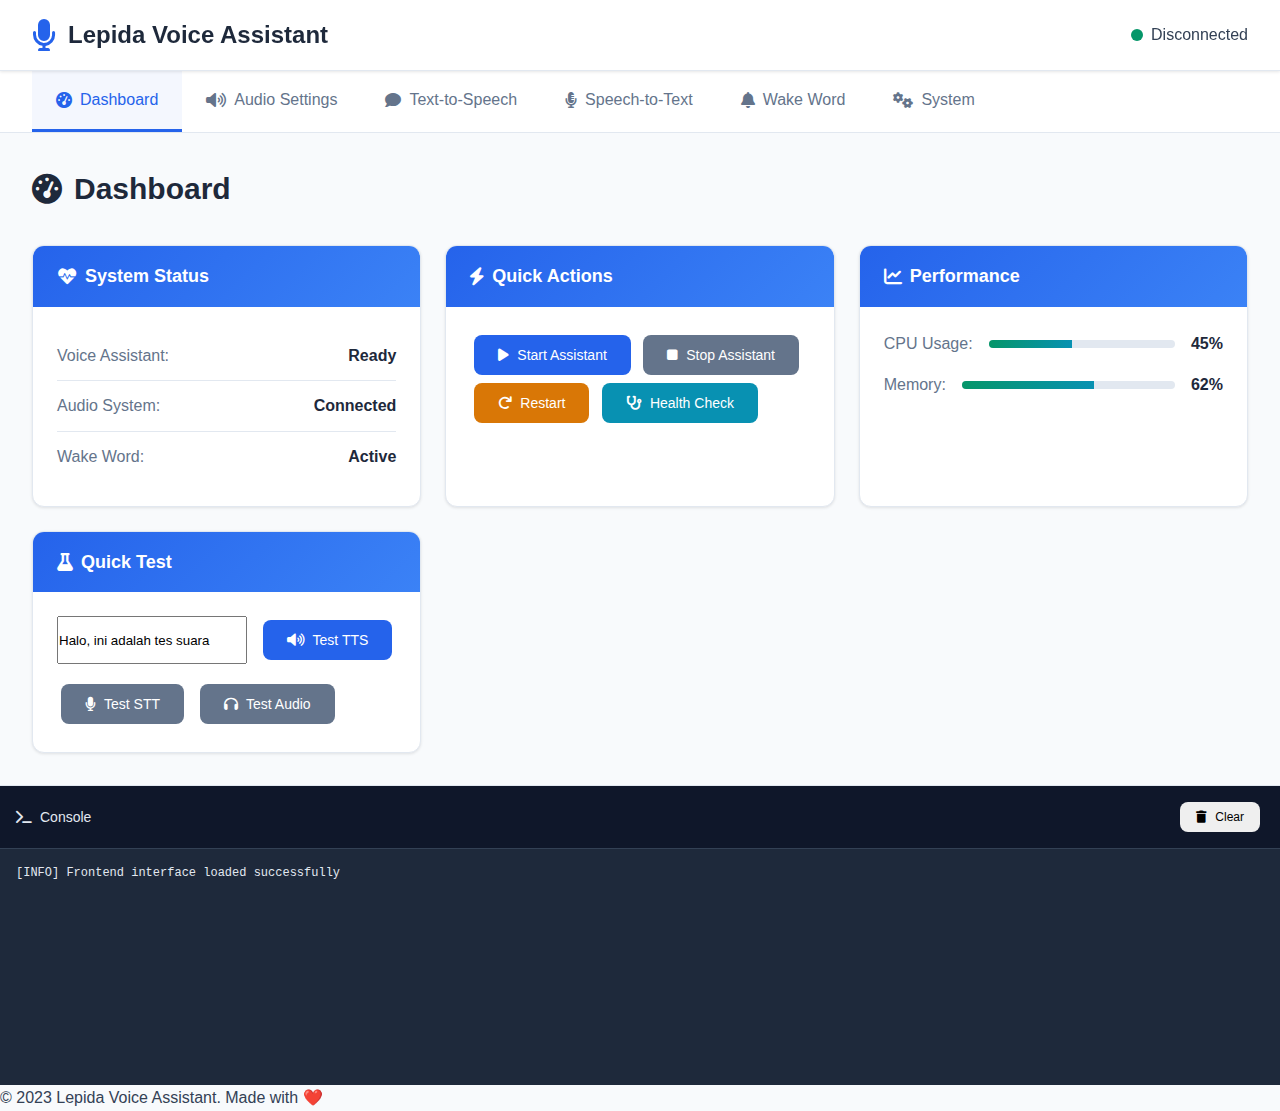
<file: frontend/index.html>
<!DOCTYPE html>
<html lang="en">
<head>
    <meta charset="UTF-8">
    <meta name="viewport" content="width=device-width, initial-scale=1.0">
    <title>Lepida Voice Assistant - Control Panel</title>
    <link href="https://cdnjs.cloudflare.com/ajax/libs/font-awesome/6.0.0/css/all.min.css" rel="stylesheet">
    <link href="static/css/style.css" rel="stylesheet">
</head>
<body>
    <div class="container">
        <!-- Header -->
        <header class="header">
            <div class="header-content">
                <div class="logo">
                    <i class="fas fa-microphone"></i>
                    <h1>Lepida Voice Assistant</h1>
                </div>
                <div class="status-indicator">
                    <span class="status-dot" id="statusDot"></span>
                    <span id="statusText">Disconnected</span>
                </div>
            </div>
        </header>

        <!-- Main Navigation -->
        <nav class="navigation">
            <ul class="nav-menu">
                <li><a href="#dashboard" class="nav-link active" data-section="dashboard">
                    <i class="fas fa-tachometer-alt"></i> Dashboard
                </a></li>
                <li><a href="#audio" class="nav-link" data-section="audio">
                    <i class="fas fa-volume-up"></i> Audio Settings
                </a></li>
                <li><a href="#tts" class="nav-link" data-section="tts">
                    <i class="fas fa-comment"></i> Text-to-Speech
                </a></li>
                <li><a href="#stt" class="nav-link" data-section="stt">
                    <i class="fas fa-microphone-alt"></i> Speech-to-Text
                </a></li>
                <li><a href="#wakeword" class="nav-link" data-section="wakeword">
                    <i class="fas fa-bell"></i> Wake Word
                </a></li>
                <li><a href="#system" class="nav-link" data-section="system">
                    <i class="fas fa-cogs"></i> System
                </a></li>
            </ul>
        </nav>

        <!-- Main Content -->
        <main class="main-content">
            <!-- Dashboard Section -->
            <section id="dashboard" class="content-section active">
                <h2><i class="fas fa-tachometer-alt"></i> Dashboard</h2>
                
                <div class="dashboard-grid">
                    <!-- System Status Card -->
                    <div class="card">
                        <div class="card-header">
                            <h3><i class="fas fa-heartbeat"></i> System Status</h3>
                        </div>
                        <div class="card-content">
                            <div class="status-item">
                                <span class="label">Voice Assistant:</span>
                                <span class="value" id="assistantStatus">Ready</span>
                            </div>
                            <div class="status-item">
                                <span class="label">Audio System:</span>
                                <span class="value" id="audioStatus">Connected</span>
                            </div>
                            <div class="status-item">
                                <span class="label">Wake Word:</span>
                                <span class="value" id="wakewordStatus">Active</span>
                            </div>
                        </div>
                    </div>

                    <!-- Quick Actions Card -->
                    <div class="card">
                        <div class="card-header">
                            <h3><i class="fas fa-bolt"></i> Quick Actions</h3>
                        </div>
                        <div class="card-content">
                            <button class="btn btn-primary" onclick="startAssistant()">
                                <i class="fas fa-play"></i> Start Assistant
                            </button>
                            <button class="btn btn-secondary" onclick="stopAssistant()">
                                <i class="fas fa-stop"></i> Stop Assistant
                            </button>
                            <button class="btn btn-warning" onclick="restartAssistant()">
                                <i class="fas fa-redo"></i> Restart
                            </button>
                            <button class="btn btn-info" onclick="runHealthCheck()">
                                <i class="fas fa-stethoscope"></i> Health Check
                            </button>
                        </div>
                    </div>

                    <!-- Performance Monitor Card -->
                    <div class="card">
                        <div class="card-header">
                            <h3><i class="fas fa-chart-line"></i> Performance</h3>
                        </div>
                        <div class="card-content">
                            <div class="performance-item">
                                <span class="label">CPU Usage:</span>
                                <div class="progress-bar">
                                    <div class="progress-fill" id="cpuUsage" style="width: 45%"></div>
                                </div>
                                <span class="value">45%</span>
                            </div>
                            <div class="performance-item">
                                <span class="label">Memory:</span>
                                <div class="progress-bar">
                                    <div class="progress-fill" id="memoryUsage" style="width: 62%"></div>
                                </div>
                                <span class="value">62%</span>
                            </div>
                        </div>
                    </div>

                    <!-- Test Panel Card -->
                    <div class="card">
                        <div class="card-header">
                            <h3><i class="fas fa-flask"></i> Quick Test</h3>
                        </div>
                        <div class="card-content">
                            <div class="test-input-group">
                                <input type="text" id="testText" placeholder="Enter text to test TTS..." 
                                       value="Halo, ini adalah tes suara">
                                <button class="btn btn-primary" onclick="testTTS()">
                                    <i class="fas fa-volume-up"></i> Test TTS
                                </button>
                            </div>
                            <div class="test-buttons">
                                <button class="btn btn-secondary" onclick="testSTT()">
                                    <i class="fas fa-microphone"></i> Test STT
                                </button>
                                <button class="btn btn-secondary" onclick="testAudio()">
                                    <i class="fas fa-headphones"></i> Test Audio
                                </button>
                            </div>
                        </div>
                    </div>
                </div>
            </section>

            <!-- Audio Settings Section -->
            <section id="audio" class="content-section">
                <h2><i class="fas fa-volume-up"></i> Audio Settings</h2>
                
                <div class="settings-grid">
                    <div class="card">
                        <div class="card-header">
                            <h3><i class="fas fa-microphone"></i> Input Settings</h3>
                        </div>
                        <div class="card-content">
                            <div class="form-group">
                                <label for="inputDevice">Input Device:</label>
                                <select id="inputDevice" class="form-select">
                                    <option value="auto">Auto Detect</option>
                                </select>
                            </div>
                            <div class="form-group">
                                <label for="sampleRate">Sample Rate:</label>
                                <select id="sampleRate" class="form-select">
                                    <option value="16000">16000 Hz</option>
                                    <option value="22050">22050 Hz</option>
                                    <option value="44100">44100 Hz</option>
                                </select>
                            </div>
                            <div class="form-group">
                                <label for="channels">Channels:</label>
                                <select id="channels" class="form-select">
                                    <option value="1">Mono</option>
                                    <option value="2">Stereo</option>
                                </select>
                            </div>
                        </div>
                    </div>

                    <div class="card">
                        <div class="card-header">
                            <h3><i class="fas fa-speaker"></i> Output Settings</h3>
                        </div>
                        <div class="card-content">
                            <div class="form-group">
                                <label for="outputDevice">Output Device:</label>
                                <select id="outputDevice" class="form-select">
                                    <option value="auto">Auto Detect</option>
                                </select>
                            </div>
                            <div class="form-group">
                                <label for="volume">Volume:</label>
                                <input type="range" id="volume" min="0" max="100" value="70" class="form-range">
                                <span class="range-value">70%</span>
                            </div>
                        </div>
                    </div>

                    <div class="card">
                        <div class="card-header">
                            <h3><i class="fas fa-equalizer"></i> Audio Processing</h3>
                        </div>
                        <div class="card-content">
                            <div class="form-group">
                                <label for="noiseReduction">Noise Reduction:</label>
                                <input type="checkbox" id="noiseReduction" checked>
                            </div>
                            <div class="form-group">
                                <label for="echoCancellation">Echo Cancellation:</label>
                                <input type="checkbox" id="echoCancellation" checked>
                            </div>
                            <div class="form-group">
                                <label for="ambientNoise">Ambient Noise Duration:</label>
                                <input type="range" id="ambientNoise" min="0.5" max="3" step="0.1" value="1.0" class="form-range">
                                <span class="range-value">1.0s</span>
                            </div>
                        </div>
                    </div>
                </div>
            </section>

            <!-- TTS Settings Section -->
            <section id="tts" class="content-section">
                <h2><i class="fas fa-comment"></i> Text-to-Speech Settings</h2>
                
                <div class="settings-grid">
                    <div class="card">
                        <div class="card-header">
                            <h3><i class="fas fa-cog"></i> TTS Engine</h3>
                        </div>
                        <div class="card-content">
                            <div class="form-group">
                                <label for="ttsEngine">Primary Engine:</label>
                                <select id="ttsEngine" class="form-select">
                                    <option value="mms_tts">MMS TTS (Facebook)</option>
                                    <option value="coqui_tts">Coqui TTS</option>
                                    <option value="piper_tts">Piper TTS</option>
                                </select>
                            </div>
                            <div class="form-group">
                                <label for="ttsLanguage">Language:</label>
                                <select id="ttsLanguage" class="form-select">
                                    <option value="id">Indonesian</option>
                                    <option value="en">English</option>
                                </select>
                            </div>
                            <div class="form-group">
                                <label for="ttsModel">Voice Model:</label>
                                <select id="ttsModel" class="form-select">
                                    <option value="facebook/mms-tts-ind">Indonesian MMS</option>
                                </select>
                            </div>
                        </div>
                    </div>

                    <div class="card">
                        <div class="card-header">
                            <h3><i class="fas fa-sliders-h"></i> Voice Settings</h3>
                        </div>
                        <div class="card-content">
                            <div class="form-group">
                                <label for="speechRate">Speech Rate:</label>
                                <input type="range" id="speechRate" min="0.5" max="2.0" step="0.1" value="1.0" class="form-range">
                                <span class="range-value">1.0x</span>
                            </div>
                            <div class="form-group">
                                <label for="pitch">Pitch:</label>
                                <input type="range" id="pitch" min="0.5" max="2.0" step="0.1" value="1.0" class="form-range">
                                <span class="range-value">1.0x</span>
                            </div>
                        </div>
                    </div>

                    <div class="card">
                        <div class="card-header">
                            <h3><i class="fas fa-test-tube"></i> TTS Test</h3>
                        </div>
                        <div class="card-content">
                            <div class="form-group">
                                <label for="ttsTestText">Test Text:</label>
                                <textarea id="ttsTestText" rows="3" class="form-textarea" 
                                         placeholder="Enter text to test TTS...">Selamat datang di Lepida Voice Assistant. Sistem text-to-speech bekerja dengan baik.</textarea>
                            </div>
                            <button class="btn btn-primary" onclick="testTTSFull()">
                                <i class="fas fa-play"></i> Test Speech
                            </button>
                        </div>
                    </div>
                </div>
            </section>

            <!-- STT Settings Section -->
            <section id="stt" class="content-section">
                <h2><i class="fas fa-microphone-alt"></i> Speech-to-Text Settings</h2>
                
                <div class="settings-grid">
                    <div class="card">
                        <div class="card-header">
                            <h3><i class="fas fa-cog"></i> STT Engine</h3>
                        </div>
                        <div class="card-content">
                            <div class="form-group">
                                <label for="sttEngine">Primary Engine:</label>
                                <select id="sttEngine" class="form-select">
                                    <option value="whisper_cpp">Whisper.cpp</option>
                                    <option value="google_stt">Google STT</option>
                                </select>
                            </div>
                            <div class="form-group">
                                <label for="sttLanguage">Language:</label>
                                <select id="sttLanguage" class="form-select">
                                    <option value="id">Indonesian</option>
                                    <option value="en">English</option>
                                </select>
                            </div>
                            <div class="form-group">
                                <label for="sttModel">Model Size:</label>
                                <select id="sttModel" class="form-select">
                                    <option value="tiny">Tiny (39 MB)</option>
                                    <option value="base">Base (74 MB)</option>
                                    <option value="small">Small (244 MB)</option>
                                    <option value="medium">Medium (769 MB)</option>
                                </select>
                            </div>
                        </div>
                    </div>

                    <div class="card">
                        <div class="card-header">
                            <h3><i class="fas fa-sliders-h"></i> Recognition Settings</h3>
                        </div>
                        <div class="card-content">
                            <div class="form-group">
                                <label for="phraseTimeLimit">Phrase Time Limit:</label>
                                <input type="range" id="phraseTimeLimit" min="1" max="10" value="5" class="form-range">
                                <span class="range-value">5s</span>
                            </div>
                            <div class="form-group">
                                <label for="timeout">Timeout:</label>
                                <input type="range" id="timeout" min="0.5" max="5" step="0.5" value="1" class="form-range">
                                <span class="range-value">1s</span>
                            </div>
                        </div>
                    </div>

                    <div class="card">
                        <div class="card-header">
                            <h3><i class="fas fa-microphone-check"></i> STT Test</h3>
                        </div>
                        <div class="card-content">
                            <button class="btn btn-primary" onclick="startSTTTest()" id="sttTestBtn">
                                <i class="fas fa-microphone"></i> Start Recording
                            </button>
                            <div class="recording-status" id="recordingStatus" style="display: none;">
                                <i class="fas fa-circle recording-dot"></i>
                                Recording... <span id="recordingTimer">0s</span>
                            </div>
                            <div class="stt-result" id="sttResult"></div>
                        </div>
                    </div>
                </div>
            </section>

            <!-- Wake Word Settings Section -->
            <section id="wakeword" class="content-section">
                <h2><i class="fas fa-bell"></i> Wake Word Detection</h2>
                
                <div class="settings-grid">
                    <div class="card">
                        <div class="card-header">
                            <h3><i class="fas fa-toggle-on"></i> Wake Word Control</h3>
                        </div>
                        <div class="card-content">
                            <div class="form-group">
                                <label for="wakewordEnabled">Enable Wake Word:</label>
                                <input type="checkbox" id="wakewordEnabled" checked>
                            </div>
                            <div class="form-group">
                                <label for="wakewordEngine">Engine:</label>
                                <select id="wakewordEngine" class="form-select">
                                    <option value="porcupine">Porcupine</option>
                                </select>
                            </div>
                        </div>
                    </div>

                    <div class="card">
                        <div class="card-header">
                            <h3><i class="fas fa-key"></i> Keywords</h3>
                        </div>
                        <div class="card-content">
                            <div class="form-group">
                                <label for="keywords">Wake Words:</label>
                                <input type="text" id="keywords" class="form-input" 
                                       value="hey assistant, lepida" placeholder="Comma-separated keywords">
                            </div>
                            <div class="form-group">
                                <label for="sensitivity">Sensitivity:</label>
                                <input type="range" id="sensitivity" min="0" max="1" step="0.1" value="0.5" class="form-range">
                                <span class="range-value">0.5</span>
                            </div>
                        </div>
                    </div>

                    <div class="card">
                        <div class="card-header">
                            <h3><i class="fas fa-bell-slash"></i> Wake Word Test</h3>
                        </div>
                        <div class="card-content">
                            <button class="btn btn-primary" onclick="testWakeWord()" id="wakeWordTestBtn">
                                <i class="fas fa-play"></i> Start Wake Word Test
                            </button>
                            <div class="wake-word-status" id="wakeWordStatus">
                                Say your wake word to test detection...
                            </div>
                        </div>
                    </div>
                </div>
            </section>

            <!-- System Section -->
            <section id="system" class="content-section">
                <h2><i class="fas fa-cogs"></i> System Management</h2>
                
                <div class="settings-grid">
                    <div class="card">
                        <div class="card-header">
                            <h3><i class="fas fa-info-circle"></i> System Information</h3>
                        </div>
                        <div class="card-content">
                            <div class="info-item">
                                <span class="label">Python Version:</span>
                                <span class="value" id="pythonVersion">Loading...</span>
                            </div>
                            <div class="info-item">
                                <span class="label">Platform:</span>
                                <span class="value" id="platform">Loading...</span>
                            </div>
                            <div class="info-item">
                                <span class="label">Assistant Version:</span>
                                <span class="value">1.0.0</span>
                            </div>
                        </div>
                    </div>

                    <div class="card">
                        <div class="card-header">
                            <h3><i class="fas fa-puzzle-piece"></i> Plugins</h3>
                        </div>
                        <div class="card-content">
                            <div class="plugin-list" id="pluginList">
                                Loading plugins...
                            </div>
                            <button class="btn btn-secondary" onclick="validatePlugins()">
                                <i class="fas fa-check"></i> Validate Plugins
                            </button>
                        </div>
                    </div>

                    <div class="card">
                        <div class="card-header">
                            <h3><i class="fas fa-download"></i> Actions</h3>
                        </div>
                        <div class="card-content">
                            <button class="btn btn-info" onclick="exportConfig()">
                                <i class="fas fa-download"></i> Export Config
                            </button>
                            <button class="btn btn-warning" onclick="importConfig()">
                                <i class="fas fa-upload"></i> Import Config
                            </button>
                            <button class="btn btn-danger" onclick="resetConfig()">
                                <i class="fas fa-undo"></i> Reset to Default
                            </button>
                        </div>
                    </div>
                </div>
            </section>
        </main>

        <!-- Console Output -->
        <div class="console" id="console">
            <div class="console-header">
                <h3><i class="fas fa-terminal"></i> Console</h3>
                <button class="btn btn-small" onclick="clearConsole()">
                    <i class="fas fa-trash"></i> Clear
                </button>
            </div>
            <div class="console-content" id="consoleContent">
                <div class="console-line">[INFO] Frontend interface loaded successfully</div>
            </div>
        </div>
    </div>

<!-- footer -->
    <footer>
        <div class="footer-content">
            <p>&copy; 2023 Lepida Voice Assistant. Made with <span style="color: #e25555;">&#10084;&#65039;</span></p>
        </div>
    </footer>
    <script>
        // JavaScript functions for interactivity
        function startAssistant() {
            console.log("Starting voice assistant...");
            // Add logic to start the assistant
        }

        function stopAssistant() {
            console.log("Stopping voice assistant...");
            // Add logic to stop the assistant
        }

        function restartAssistant() {
            console.log("Restarting voice assistant...");
            // Add logic to restart the assistant
        }

        function runHealthCheck() {
            console.log("Running health check...");
            // Add logic for health check
        }

        function testTTS() {
            const text = document.getElementById('testText').value;
            console.log(`Testing TTS with text: ${text}`);
            // Add logic to test TTS
        }

        function testSTT() {
            console.log("Testing STT...");
            // Add logic to test STT
        }

        function testAudio() {
            console.log("Testing audio output...");
            // Add logic to test audio output
        }

        function clearConsole() {
            document.getElementById('consoleContent').innerHTML = '';
        }
    <!-- Scripts -->
    <script src="static/js/app.js"></script>
</body>
</html>
</file>
<file: frontend/static/css/style.css>
/* Lepida Voice Assistant Frontend Styles */
:root {
    --primary-color: #2563eb;
    --secondary-color: #64748b;
    --success-color: #059669;
    --warning-color: #d97706;
    --danger-color: #dc2626;
    --info-color: #0891b2;
    --dark-color: #1e293b;
    --light-color: #f8fafc;
    --border-color: #e2e8f0;
    --text-color: #334155;
    --background-color: #ffffff;
    --shadow: 0 1px 3px 0 rgba(0, 0, 0, 0.1);
    --shadow-lg: 0 10px 15px -3px rgba(0, 0, 0, 0.1);
}

* {
    margin: 0;
    padding: 0;
    box-sizing: border-box;
}

body {
    font-family: -apple-system, BlinkMacSystemFont, 'Segoe UI', Roboto, sans-serif;
    background-color: var(--light-color);
    color: var(--text-color);
    line-height: 1.6;
}

.container {
    display: flex;
    flex-direction: column;
    min-height: 100vh;
}

/* Header Styles */
.header {
    background: var(--background-color);
    border-bottom: 1px solid var(--border-color);
    box-shadow: var(--shadow);
    position: sticky;
    top: 0;
    z-index: 100;
}

.header-content {
    display: flex;
    justify-content: space-between;
    align-items: center;
    padding: 1rem 2rem;
    max-width: 1400px;
    margin: 0 auto;
}

.logo {
    display: flex;
    align-items: center;
    gap: 0.75rem;
}

.logo i {
    font-size: 2rem;
    color: var(--primary-color);
}

.logo h1 {
    font-size: 1.5rem;
    font-weight: 700;
    color: var(--dark-color);
}

.status-indicator {
    display: flex;
    align-items: center;
    gap: 0.5rem;
}

.status-dot {
    width: 12px;
    height: 12px;
    border-radius: 50%;
    background-color: var(--success-color);
    animation: pulse 2s infinite;
}

.status-dot.disconnected {
    background-color: var(--danger-color);
}

@keyframes pulse {
    0%, 100% { opacity: 1; }
    50% { opacity: 0.5; }
}

/* Navigation Styles */
.navigation {
    background: var(--background-color);
    border-bottom: 1px solid var(--border-color);
    padding: 0 2rem;
}

.nav-menu {
    display: flex;
    list-style: none;
    gap: 0;
    max-width: 1400px;
    margin: 0 auto;
}

.nav-link {
    display: flex;
    align-items: center;
    gap: 0.5rem;
    padding: 1rem 1.5rem;
    text-decoration: none;
    color: var(--secondary-color);
    font-weight: 500;
    border-bottom: 3px solid transparent;
    transition: all 0.2s ease;
}

.nav-link:hover,
.nav-link.active {
    color: var(--primary-color);
    border-bottom-color: var(--primary-color);
    background-color: rgba(37, 99, 235, 0.05);
}

/* Main Content */
.main-content {
    flex: 1;
    padding: 2rem;
    max-width: 1400px;
    margin: 0 auto;
    width: 100%;
}

.content-section {
    display: none;
}

.content-section.active {
    display: block;
}

.content-section h2 {
    display: flex;
    align-items: center;
    gap: 0.75rem;
    font-size: 1.875rem;
    font-weight: 700;
    color: var(--dark-color);
    margin-bottom: 2rem;
}

/* Grid Layouts */
.dashboard-grid {
    display: grid;
    grid-template-columns: repeat(auto-fit, minmax(350px, 1fr));
    gap: 1.5rem;
}

.settings-grid {
    display: grid;
    grid-template-columns: repeat(auto-fit, minmax(400px, 1fr));
    gap: 1.5rem;
}

/* Card Styles */
.card {
    background: var(--background-color);
    border: 1px solid var(--border-color);
    border-radius: 0.75rem;
    box-shadow: var(--shadow);
    overflow: hidden;
    transition: box-shadow 0.2s ease;
}

.card:hover {
    box-shadow: var(--shadow-lg);
}

.card-header {
    background: linear-gradient(135deg, var(--primary-color), #3b82f6);
    color: white;
    padding: 1rem 1.5rem;
}

.card-header h3 {
    display: flex;
    align-items: center;
    gap: 0.5rem;
    font-size: 1.125rem;
    font-weight: 600;
}

.card-content {
    padding: 1.5rem;
}

/* Status Items */
.status-item, .info-item {
    display: flex;
    justify-content: space-between;
    align-items: center;
    padding: 0.75rem 0;
    border-bottom: 1px solid var(--border-color);
}

.status-item:last-child, .info-item:last-child {
    border-bottom: none;
}

.label {
    font-weight: 500;
    color: var(--secondary-color);
}

.value {
    font-weight: 600;
    color: var(--dark-color);
}

/* Performance Items */
.performance-item {
    display: flex;
    align-items: center;
    gap: 1rem;
    margin-bottom: 1rem;
}

.performance-item:last-child {
    margin-bottom: 0;
}

.progress-bar {
    flex: 1;
    height: 8px;
    background-color: var(--border-color);
    border-radius: 4px;
    overflow: hidden;
}

.progress-fill {
    height: 100%;
    background: linear-gradient(90deg, var(--success-color), var(--info-color));
    transition: width 0.3s ease;
}

/* Button Styles */
.btn {
    display: inline-flex;
    align-items: center;
    gap: 0.5rem;
    padding: 0.75rem 1.5rem;
    border: none;
    border-radius: 0.5rem;
    font-weight: 500;
    text-decoration: none;
    cursor: pointer;
    transition: all 0.2s ease;
    font-size: 0.875rem;
    margin: 0.25rem;
}

.btn-primary {
    background-color: var(--primary-color);
    color: white;
}

.btn-primary:hover {
    background-color: #1d4ed8;
    transform: translateY(-1px);
}

.btn-secondary {
    background-color: var(--secondary-color);
    color: white;
}

.btn-secondary:hover {
    background-color: #475569;
    transform: translateY(-1px);
}

.btn-success {
    background-color: var(--success-color);
    color: white;
}

.btn-warning {
    background-color: var(--warning-color);
    color: white;
}

.btn-danger {
    background-color: var(--danger-color);
    color: white;
}

.btn-info {
    background-color: var(--info-color);
    color: white;
}

.btn-small {
    padding: 0.5rem 1rem;
    font-size: 0.75rem;
}

/* Form Elements */
.form-group {
    margin-bottom: 1.5rem;
}

.form-group:last-child {
    margin-bottom: 0;
}

.form-group label {
    display: block;
    margin-bottom: 0.5rem;
    font-weight: 500;
    color: var(--dark-color);
}

.form-input, .form-select, .form-textarea {
    width: 100%;
    padding: 0.75rem;
    border: 1px solid var(--border-color);
    border-radius: 0.5rem;
    font-size: 0.875rem;
    transition: border-color 0.2s ease;
}

.form-input:focus, .form-select:focus, .form-textarea:focus {
    outline: none;
    border-color: var(--primary-color);
    box-shadow: 0 0 0 3px rgba(37, 99, 235, 0.1);
}

.form-range {
    width: 100%;
    margin: 0.5rem 0;
}

.range-value {
    font-weight: 600;
    color: var(--primary-color);
    margin-left: 0.5rem;
}

/* Test Input Group */
.test-input-group {
    display: flex;
    gap: 0.75rem;
    margin-bottom: 1rem;
}

.test-input-group input {
    flex: 1;
}

.test-buttons {
    display: flex;
    gap: 0.5rem;
    flex-wrap: wrap;
}

/* Recording Status */
.recording-status {
    display: flex;
    align-items: center;
    gap: 0.5rem;
    margin: 1rem 0;
    padding: 0.75rem;
    background-color: rgba(220, 38, 38, 0.1);
    border: 1px solid var(--danger-color);
    border-radius: 0.5rem;
    color: var(--danger-color);
    font-weight: 500;
}

.recording-dot {
    animation: blink 1s infinite;
}

@keyframes blink {
    0%, 50% { opacity: 1; }
    51%, 100% { opacity: 0; }
}

/* STT Result */
.stt-result {
    margin-top: 1rem;
    padding: 1rem;
    background-color: var(--light-color);
    border: 1px solid var(--border-color);
    border-radius: 0.5rem;
    min-height: 60px;
    font-family: monospace;
}

/* Wake Word Status */
.wake-word-status {
    margin-top: 1rem;
    padding: 1rem;
    background-color: var(--light-color);
    border: 1px solid var(--border-color);
    border-radius: 0.5rem;
    text-align: center;
    font-style: italic;
}

/* Plugin List */
.plugin-list {
    max-height: 200px;
    overflow-y: auto;
    margin-bottom: 1rem;
}

.plugin-item {
    display: flex;
    justify-content: space-between;
    align-items: center;
    padding: 0.5rem 0;
    border-bottom: 1px solid var(--border-color);
}

.plugin-status.valid {
    color: var(--success-color);
}

.plugin-status.invalid {
    color: var(--danger-color);
}

/* Console */
.console {
    background: var(--dark-color);
    color: #e2e8f0;
    height: 300px;
    border-top: 1px solid var(--border-color);
    display: flex;
    flex-direction: column;
}

.console-header {
    display: flex;
    justify-content: space-between;
    align-items: center;
    padding: 0.75rem 1rem;
    background: #0f172a;
    border-bottom: 1px solid #334155;
}

.console-header h3 {
    display: flex;
    align-items: center;
    gap: 0.5rem;
    font-size: 0.875rem;
    font-weight: 500;
}

.console-content {
    flex: 1;
    padding: 1rem;
    overflow-y: auto;
    font-family: 'Courier New', monospace;
    font-size: 0.75rem;
    line-height: 1.4;
}

.console-line {
    margin-bottom: 0.25rem;
}

.console-line.info {
    color: var(--info-color);
}

.console-line.success {
    color: var(--success-color);
}

.console-line.warning {
    color: var(--warning-color);
}

.console-line.error {
    color: var(--danger-color);
}

/* Responsive Design */
@media (max-width: 768px) {
    .header-content {
        padding: 1rem;
    }
    
    .navigation {
        padding: 0 1rem;
    }
    
    .nav-menu {
        flex-wrap: wrap;
    }
    
    .nav-link {
        padding: 0.75rem 1rem;
        font-size: 0.875rem;
    }
    
    .main-content {
        padding: 1rem;
    }
    
    .dashboard-grid,
    .settings-grid {
        grid-template-columns: 1fr;
    }
    
    .test-input-group {
        flex-direction: column;
    }
    
    .console {
        height: 200px;
    }
}

/* Dark mode support */
@media (prefers-color-scheme: dark) {
    :root {
        --background-color: #1e293b;
        --light-color: #0f172a;
        --text-color: #e2e8f0;
        --border-color: #334155;
        --dark-color: #f1f5f9;
    }
    
    body {
        background-color: var(--light-color);
    }
}
</file>
